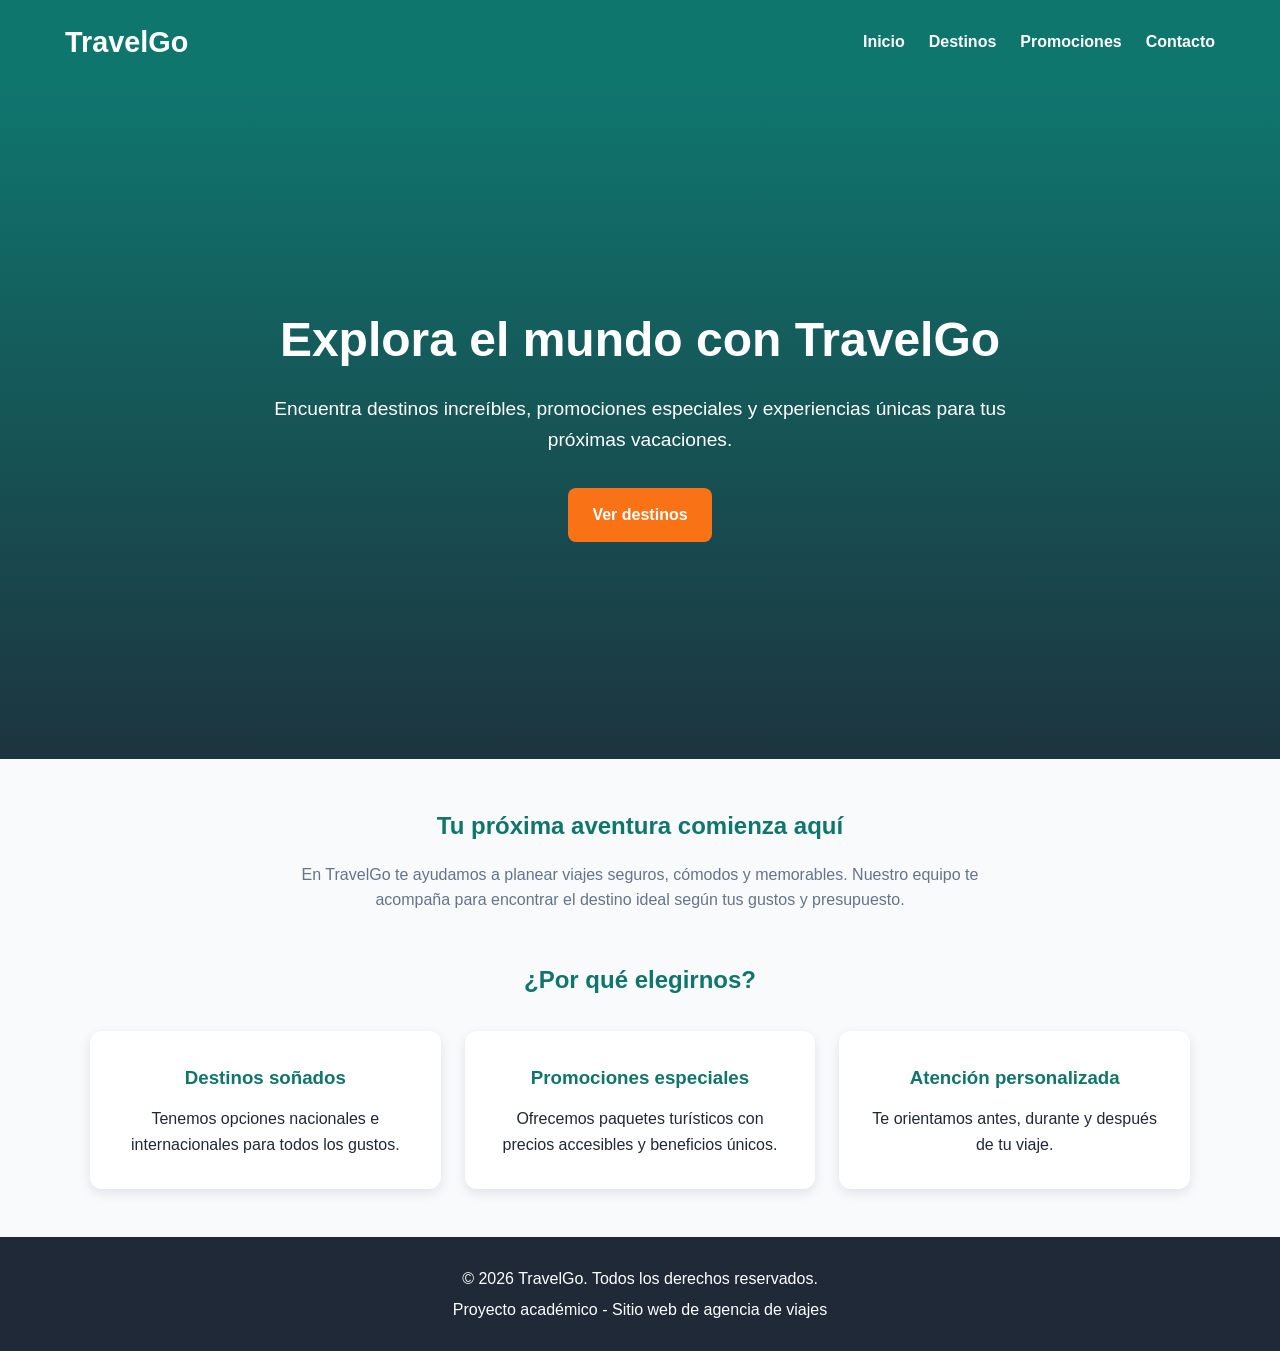
<file: index.html>
<!DOCTYPE html>
<html lang="es">
<head>
  <meta charset="UTF-8">
  <meta name="viewport" content="width=device-width, initial-scale=1.0">
  <title>Inicio | Agencia de Viajes</title>
  <link rel="stylesheet" href="css/styles.css">
</head>
<body>

  <header class="header">
    <nav class="navbar">
      <a href="index.html" class="logo">TravelGo</a>

      <ul class="nav-menu">
        <li><a href="index.html">Inicio</a></li>
        <li><a href="destinos.html">Destinos</a></li>
        <li><a href="ofertas.html">Promociones</a></li>
        <li><a href="contactos.html">Contacto</a></li>
      </ul>
    </nav>

    <section class="hero">
      <div class="hero-content">
        <h1>Explora el mundo con TravelGo</h1>
        <p>
          Encuentra destinos increíbles, promociones especiales y experiencias
          únicas para tus próximas vacaciones.
        </p>
        <a href="destinos.html" class="btn">Ver destinos</a>
      </div>
    </section>
  </header>

  <main>
    <section class="intro">
      <h2>Tu próxima aventura comienza aquí</h2>
      <p>
        En TravelGo te ayudamos a planear viajes seguros, cómodos y memorables.
        Nuestro equipo te acompaña para encontrar el destino ideal según tus
        gustos y presupuesto.
      </p>
    </section>

    <section class="services">
      <h2>¿Por qué elegirnos?</h2>

      <div class="cards-container">
        <article class="card">
          <h3>Destinos soñados</h3>
          <p>Tenemos opciones nacionales e internacionales para todos los gustos.</p>
        </article>

        <article class="card">
          <h3>Promociones especiales</h3>
          <p>Ofrecemos paquetes turísticos con precios accesibles y beneficios únicos.</p>
        </article>

        <article class="card">
          <h3>Atención personalizada</h3>
          <p>Te orientamos antes, durante y después de tu viaje.</p>
        </article>
      </div>
    </section>
  </main>

  <footer class="footer">
    <p>&copy; 2026 TravelGo. Todos los derechos reservados.</p>
    <p>Proyecto académico - Sitio web de agencia de viajes</p>
  </footer>

</body>
</html>
</file>
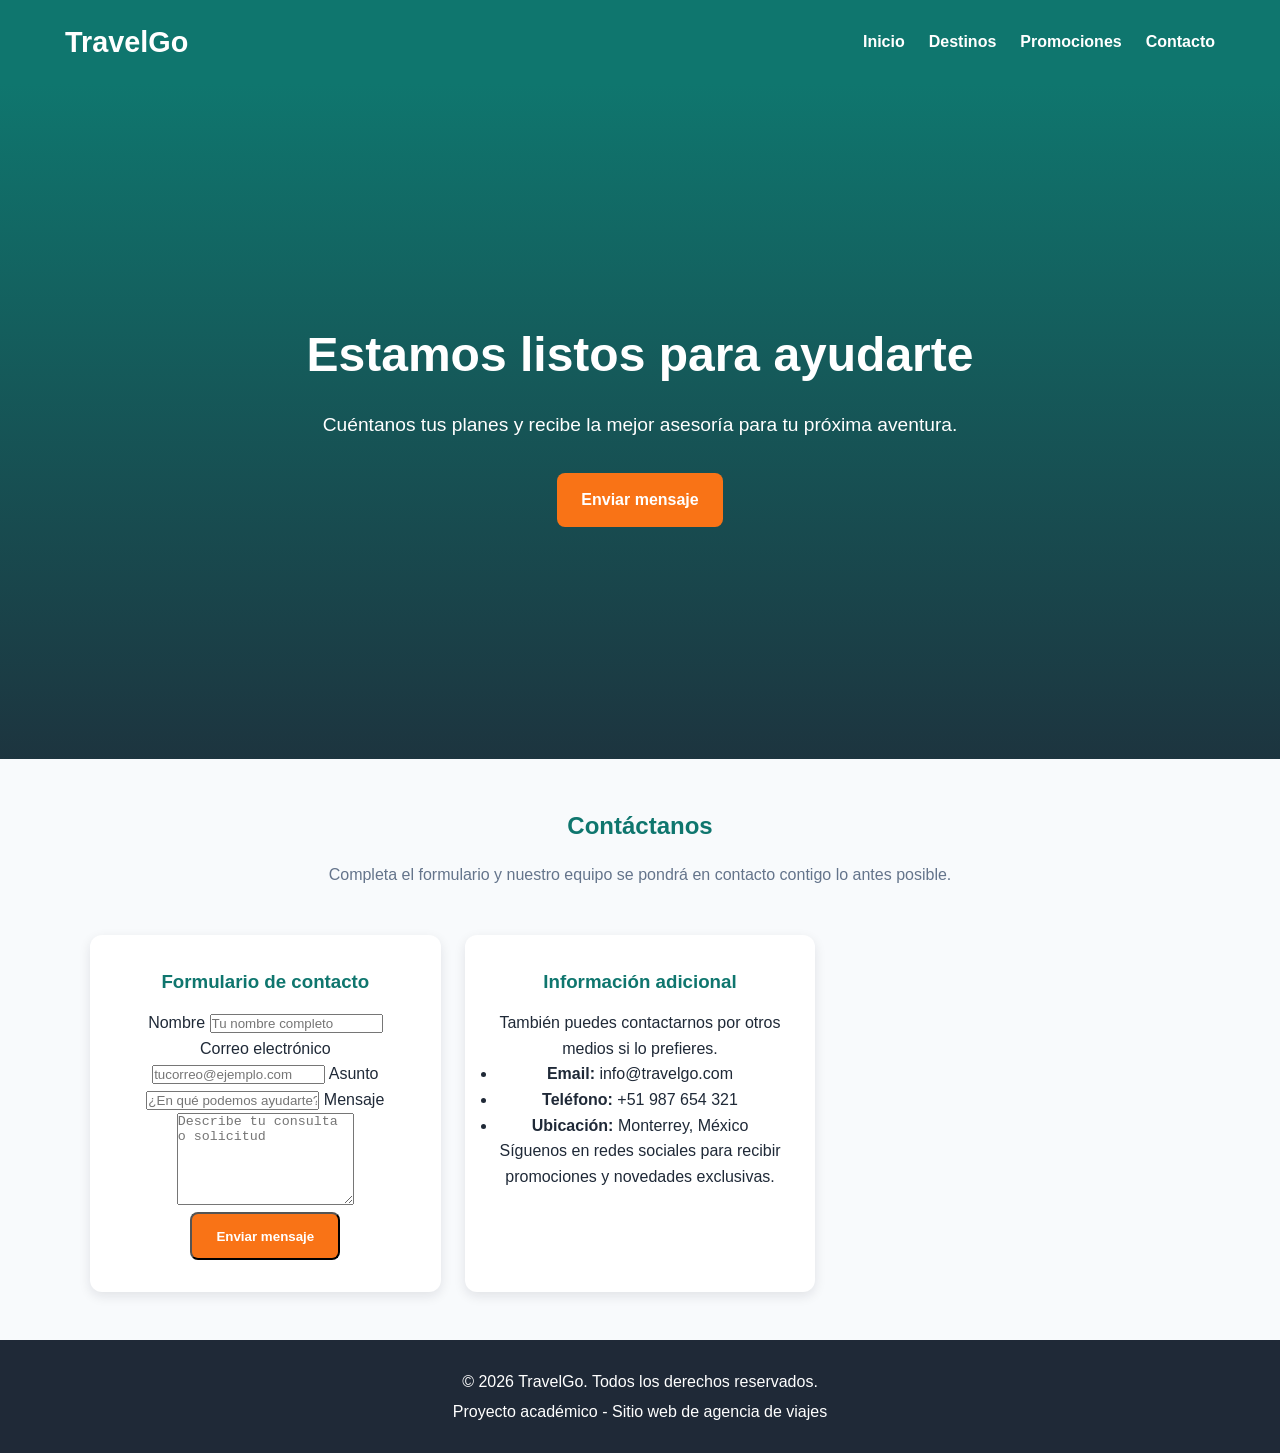
<file: contactos.html>
<!DOCTYPE html>
<html lang="es">
<head>
  <meta charset="UTF-8">
  <meta name="viewport" content="width=device-width, initial-scale=1.0">
  <title>Contactos | TravelGo</title>
  <link rel="stylesheet" href="css/styles.css">
</head>
<body>
  <header class="header">
    <nav class="navbar">
      <a href="index.html" class="logo">TravelGo</a>

      <ul class="nav-menu">
        <li><a href="index.html">Inicio</a></li>
        <li><a href="#">Destinos</a></li>
        <li><a href="ofertas.html">Promociones</a></li>
        <li><a href="contactos.html">Contacto</a></li>
      </ul>
    </nav>

    <section class="hero">
      <div class="hero-content">
        <h1>Estamos listos para ayudarte</h1>
        <p>Cuéntanos tus planes y recibe la mejor asesoría para tu próxima aventura.</p>
        <a href="#contacto" class="btn">Enviar mensaje</a>
      </div>
    </section>
  </header>

  <main>
    <section class="intro">
      <h2>Contáctanos</h2>
      <p>Completa el formulario y nuestro equipo se pondrá en contacto contigo lo antes posible.</p>
    </section>

    <section class="services" id="contacto">
      <div class="cards-container">
        <article class="card">
          <h3>Formulario de contacto</h3>
          <form action="#" method="post">
            <label for="nombre">Nombre</label>
            <input type="text" id="nombre" name="nombre" required placeholder="Tu nombre completo">

            <label for="email">Correo electrónico</label>
            <input type="email" id="email" name="email" required placeholder="tucorreo@ejemplo.com">

            <label for="asunto">Asunto</label>
            <input type="text" id="asunto" name="asunto" required placeholder="¿En qué podemos ayudarte?">

            <label for="mensaje">Mensaje</label>
            <textarea id="mensaje" name="mensaje" rows="6" required placeholder="Describe tu consulta o solicitud"></textarea>

            <button type="submit" class="btn">Enviar mensaje</button>
          </form>
        </article>

        <article class="card">
          <h3>Información adicional</h3>
          <p>También puedes contactarnos por otros medios si lo prefieres.</p>
          <ul>
            <li><strong>Email:</strong> info@travelgo.com</li>
            <li><strong>Teléfono:</strong> +51 987 654 321</li>
            <li><strong>Ubicación:</strong> Monterrey, México</li>
          </ul>
          <p>Síguenos en redes sociales para recibir promociones y novedades exclusivas.</p>
        </article>
      </div>
    </section>
  </main>

  <footer class="footer">
    <p>&copy; 2026 TravelGo. Todos los derechos reservados.</p>
    <p>Proyecto académico - Sitio web de agencia de viajes</p>
  </footer>
</body>
</html>
</file>
<file: css/styles.css>
* {
    margin: 0;
    padding: 0;
    box-sizing: border-box;
  }
  
  body {
    font-family: Arial, Helvetica, sans-serif;
    background-color: #f8fafc;
    color: #1f2937;
    line-height: 1.6;
  }
  
  a {
    text-decoration: none;
  }
  
  .header {
    background-color: #0f766e;
    color: white;
  }
  
  .navbar {
    width: 90%;
    max-width: 1150px;
    margin: 0 auto;
    padding: 1.2rem 0;
  
    display: flex;
    justify-content: space-between;
    align-items: center;
  }
  
  .logo {
    color: white;
    font-size: 1.8rem;
    font-weight: bold;
  }
  
  .nav-menu {
    list-style: none;
    display: flex;
    gap: 1.5rem;
  }
  
  .nav-menu a {
    color: white;
    font-weight: bold;
    transition: color 0.3s ease;
  }
  
  .nav-menu a:hover {
    color: #f97316;
  }
  
  .hero {
    min-height: 75vh;
    display: flex;
    align-items: center;
    justify-content: center;
    text-align: center;
    padding: 3rem 1rem;
    background: linear-gradient(rgba(15, 118, 110, 0.85), rgba(31, 41, 55, 0.85));
  }
  
  .hero-content {
    max-width: 800px;
  }
  
  .hero-content h1 {
    font-size: 3rem;
    margin-bottom: 1rem;
  }
  
  .hero-content p {
    font-size: 1.2rem;
    margin-bottom: 2rem;
  }
  
  .btn {
    display: inline-block;
    background-color: #f97316;
    color: white;
    padding: 0.9rem 1.5rem;
    border-radius: 8px;
    font-weight: bold;
    transition: background-color 0.3s ease;
  }
  
  .btn:hover {
    background-color: #ea581c;
  }
  
  .intro,
  .services {
    width: 90%;
    max-width: 1100px;
    margin: 3rem auto;
    text-align: center;
  }
  
  .intro h2,
  .services h2 {
    color: #0f766e;
    margin-bottom: 1rem;
  }
  
  .intro p {
    max-width: 750px;
    margin: 0 auto;
    color: #64748b;
  }
  
  .cards-container {
    margin-top: 2rem;
    display: grid;
    grid-template-columns: repeat(3, 1fr);
    gap: 1.5rem;
  }
  
  .card {
    background-color: white;
    padding: 2rem;
    border-radius: 12px;
    box-shadow: 0 4px 12px rgba(15, 23, 42, 0.1);
  }
  
  .card h3 {
    color: #0f766e;
    margin-bottom: 0.8rem;
  }
  
  .filters {
    width: 90%;
    max-width: 1100px;
    margin: 2rem auto 0;
    display: flex;
    flex-wrap: wrap;
    justify-content: center;
    gap: 0.8rem;
  }
  
  .filter-btn {
    background-color: white;
    border: 2px solid #0f766e;
    color: #0f766e;
    padding: 0.5rem 1.2rem;
    border-radius: 20px;
    font-weight: bold;
    cursor: pointer;
    transition: background-color 0.3s ease, color 0.3s ease;
  }
  
  .filter-btn:hover,
  .filter-btn.active {
    background-color: #0f766e;
    color: white;
  }
  
  .offer-card {
    position: relative;
    padding: 0;
    overflow: hidden;
    text-align: left;
  }
  
  .offer-img {
    width: 100%;
    height: 180px;
    object-fit: cover;
    display: block;
  }
  
  .discount {
    position: absolute;
    top: 0.8rem;
    right: 0.8rem;
    background-color: #ef4444;
    color: white;
    padding: 0.3rem 0.6rem;
    border-radius: 6px;
    font-weight: bold;
    font-size: 0.85rem;
  }
  
  .offer-body {
    padding: 1.5rem;
  }
  
  .price {
    margin: 0.8rem 0 1rem;
  }
  
  .old-price {
    text-decoration: line-through;
    color: #94a3b8;
    font-size: 0.9rem;
    margin-right: 0.6rem;
  }
  
  .new-price {
    font-size: 1.3rem;
    font-weight: bold;
    color: #0f766e;
  }
  
  .footer {
    background-color: #1f2937;
    color: white;
    text-align: center;
    padding: 1.5rem;
    margin-top: 3rem;
  }
  
  .footer p {
    margin: 0.3rem 0;
  }
  
  @media (max-width: 768px) {
    .navbar {
      flex-direction: column;
      gap: 1rem;
    }
  
    .nav-menu {
      flex-direction: column;
      align-items: center;
      gap: 0.8rem;
    }
  
    .hero-content h1 {
      font-size: 2.2rem;
    }
  
    .hero-content p {
      font-size: 1rem;
    }
  
    .cards-container {
      grid-template-columns: 1fr;
    }
  
    .filters {
      justify-content: flex-start;
    }
  }

  .destination-card{
    padding: 0;
    overflow: hidden;
    text-align: left;
}

.destination-img{
    width:100%;
    height:220px;
    object-fit:cover;
    display:block;
    border-radius:10px 10px 0 0;
}

.destination-body{
    padding:20px;
}

.destination-body h3{
    color:#0f766e;
    margin-bottom:10px;
}

.destination-body p{
    margin-bottom:10px;
}
</file>
